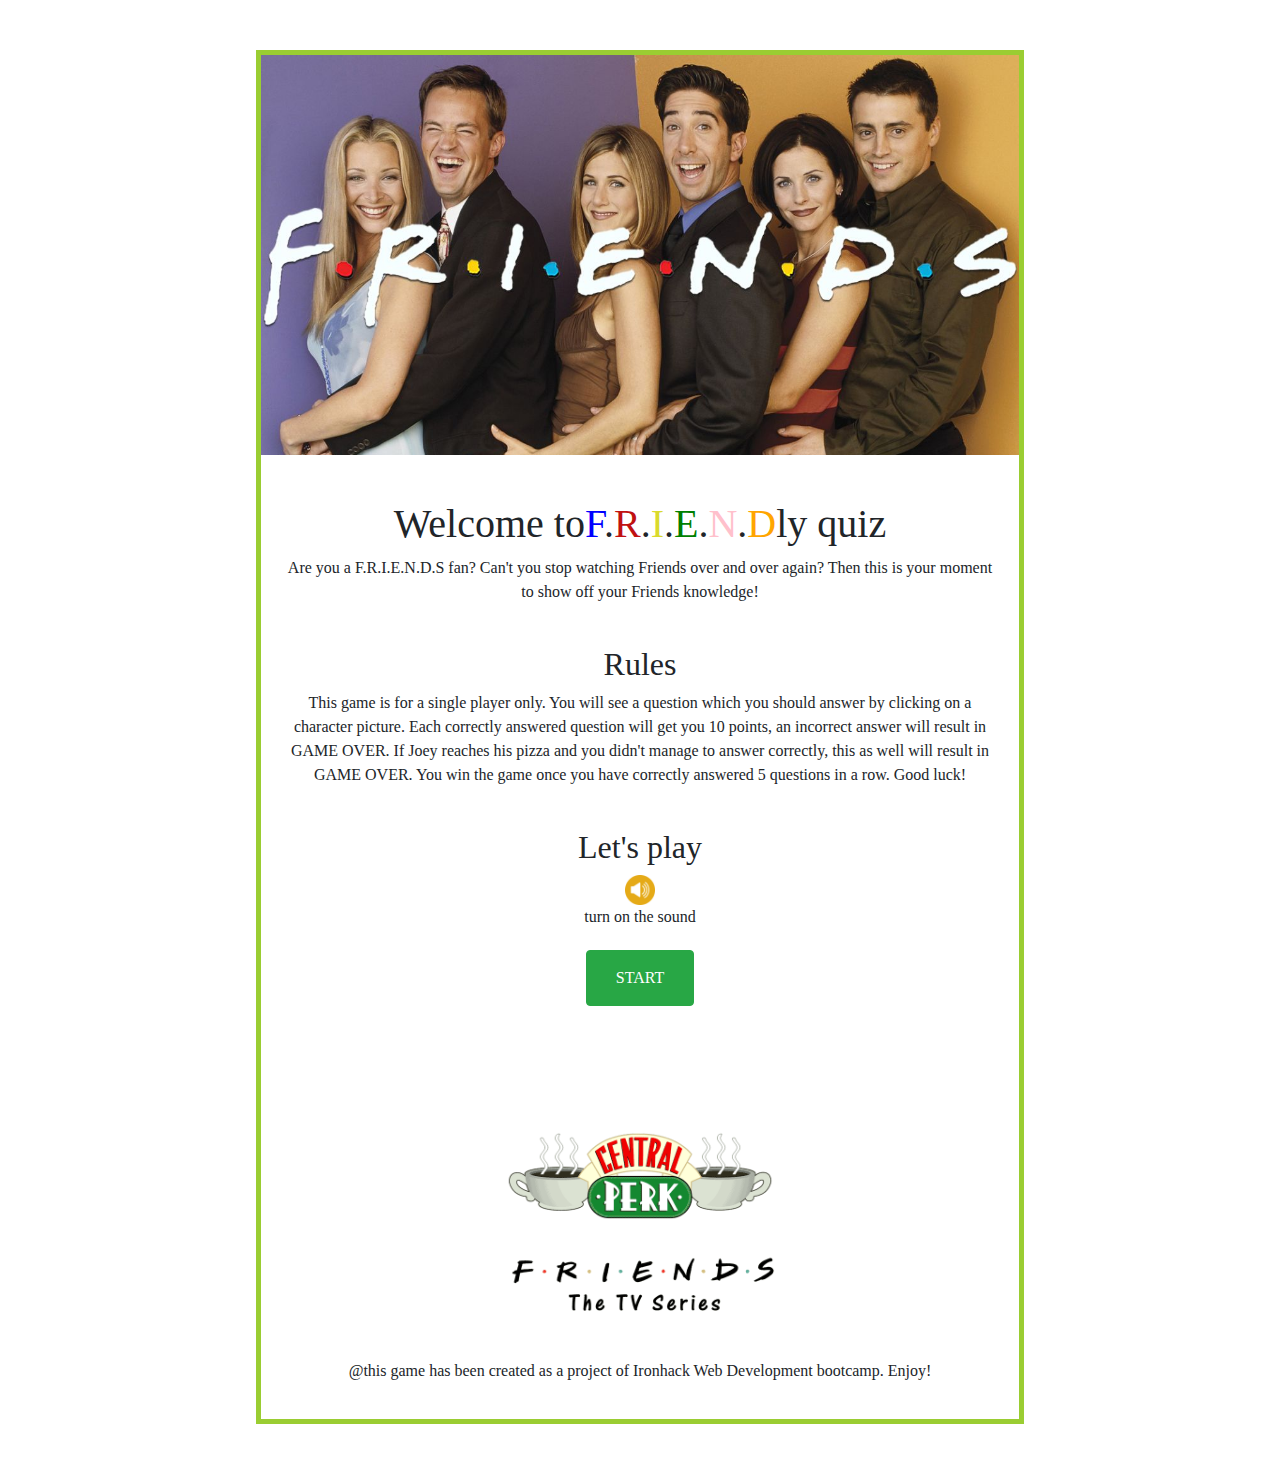
<file: index.html>
<!DOCTYPE html>
<html lang="en">
<head>
    <meta charset="UTF-8">
    <meta name="viewport" content="width=device-width, initial-scale=1.0">
    <title>F.R.I.E.N.Dly quiz</title>
    <link rel="stylesheet" href="https://stackpath.bootstrapcdn.com/bootstrap/4.5.2/css/bootstrap.min.css" integrity="sha384-JcKb8q3iqJ61gNV9KGb8thSsNjpSL0n8PARn9HuZOnIxN0hoP+VmmDGMN5t9UJ0Z" crossorigin="anonymous">
    <link rel="stylesheet" href="style.css">
</head>
<body id='body'>
    <div id="splash">

        <header id="header"></header>
        
        <section class="content">
            <h1>Welcome to<span id ="f">F</span>.<span id ="r">R</span>.<span id ="i">I</span>.<span id ="e">E</span>.<span id ="n">N</span>.<span id ="d">D</span>ly quiz</h1>
                <p>Are you a F.R.I.E.N.D.S fan? Can't you stop watching Friends over and over again? Then this is your moment to show off your Friends knowledge! </p>
           
                <h2>Rules</h2>
                <p>This game is for a single player only. You will see a question which you should answer by clicking on a character picture. Each correctly answered question will get you 10 points, an incorrect answer will result in GAME OVER. If Joey reaches his pizza and you didn't manage to answer correctly, this as well will result in GAME OVER. You win the game once you have correctly answered 5 questions in a row. Good luck!</p>
                <div>          
                <h2>Let's play</h2>
                    <img id = "sound" src="../resources/images/soundTurnOn.png" alt="sound icon">
                    <p>turn on the sound</p>
                <button id="start-btn" type="button" class="btn btn-success">START</button>   
                </div>  
                <div>
                <img id="gif" src="../resources/images/cofee_mug.gif">
            </div>
                <hr>
                <p>@this game has been created as a project of Ironhack Web Development bootcamp. Enjoy!</p>

        </section>
    </div>
   
    <script src="./javascript/dom.js"></script>
         
</body>
</html>
</file>
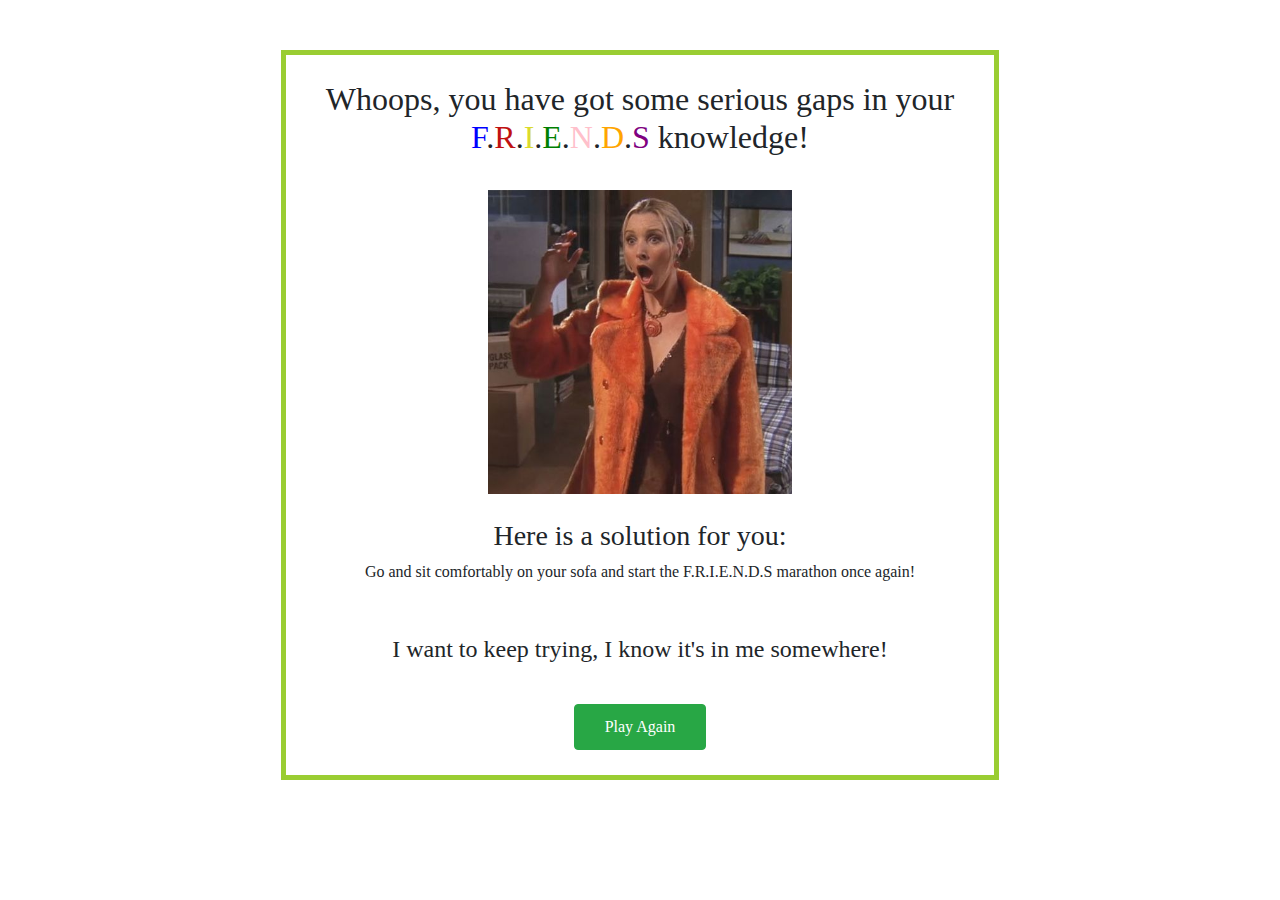
<file: gameOver.html>
<!DOCTYPE html>
<html lang="en">
<head>
    <meta charset="UTF-8">
    <meta name="viewport" content="width=device-width, initial-scale=1.0">
    <link rel="stylesheet" href="https://stackpath.bootstrapcdn.com/bootstrap/4.5.2/css/bootstrap.min.css" integrity="sha384-JcKb8q3iqJ61gNV9KGb8thSsNjpSL0n8PARn9HuZOnIxN0hoP+VmmDGMN5t9UJ0Z" crossorigin="anonymous">
    <link rel="stylesheet" href="style01.css">
    <title>Document</title>
</head>
<body>
    <div id="gameOver">
        <h2>Whoops, you have got some serious gaps in your <span id ="f">F</span>.<span id ="r">R</span>.<span id ="i">I</span>.<span id ="e">E</span>.<span id ="n">N</span>.<span id ="d">D</span>.<span id ="s">S</span> knowledge!</h2>
        <div id="image">
        <img id="game_over" src="../resources/images/game_over.jpg" alt="Phoebe">
        </div>
        <h3>Here is a solution for you:</h3>
        <p>Go and sit comfortably on your sofa and start the F.R.I.E.N.D.S marathon once again!</p>

        <h4 id="never_give_up">I want to keep trying, I know it's in me somewhere!</h4>
        <div>
        <button id="start-btn" type="button" class="btn btn-success">Play Again</button>
        </div>
    </div>
    <script src="./javascript/dom.js"></script>
</body>
</html>
</file>
<file: style.css>
body {
    font-family: cursive;
    width: 60%;
    margin: 50px auto;  
}

#splash{
    justify-content: center;
    border: solid 5px yellowgreen;
}

#header {
    background-image: url("../resources/images/header_image.jpg");
    background-repeat: no-repeat; 
    background-size: cover;
    width: 100%;
    height: 400px;
}

h2, h1 {
    margin-top: 25px;
}

#f {
    color: blue;
}

#r {
    color: rgb(192, 17, 17)
}

#i{
    color: rgb(218, 218, 45)
}

#e{
    color: green
}

#n{
    color: pink
}

#d{
    color: orange
}

.btn {
    margin-bottom: 20px;
}

.content {
    display: flex;
    flex-direction: column;
    justify-content: center;
    text-align: center;
    margin: 20px;
}


#start-btn{
    margin-top: 5px;
    padding: 15px;
    width: 15%;
}

#gif {
    width: 300px;
}

#sound {
    width: 30px;

}

.footer {
    display: flex;
    justify-content: center;
}
</file>
<file: style01.css>
body {
    font-family: cursive;
    width: 60%;
    margin: 50px auto;  
}


#gameOver {
    display: flex;
    flex-direction: column;
    justify-content: center;
    text-align: center;
    margin: 25px;
    border: solid 5px yellowgreen;
    padding: 25px;
}

#game_over {
    width: 50%;
}

#image {
    margin: 25px;
}

#start-btn{
    margin-top: 5px;
    padding: 10px;
    width: 20%;
}

#never_give_up {
    margin-top: 35px;
    margin-bottom: 35px;
}

#f {
    color: blue;
}

#r {
    color: rgb(192, 17, 17)
}

#i{
    color: rgb(218, 218, 45)
}

#e{
    color: green
}

#n{
    color: pink
}

#d{
    color: orange
}

#s{
    color: purple
}
</file>
